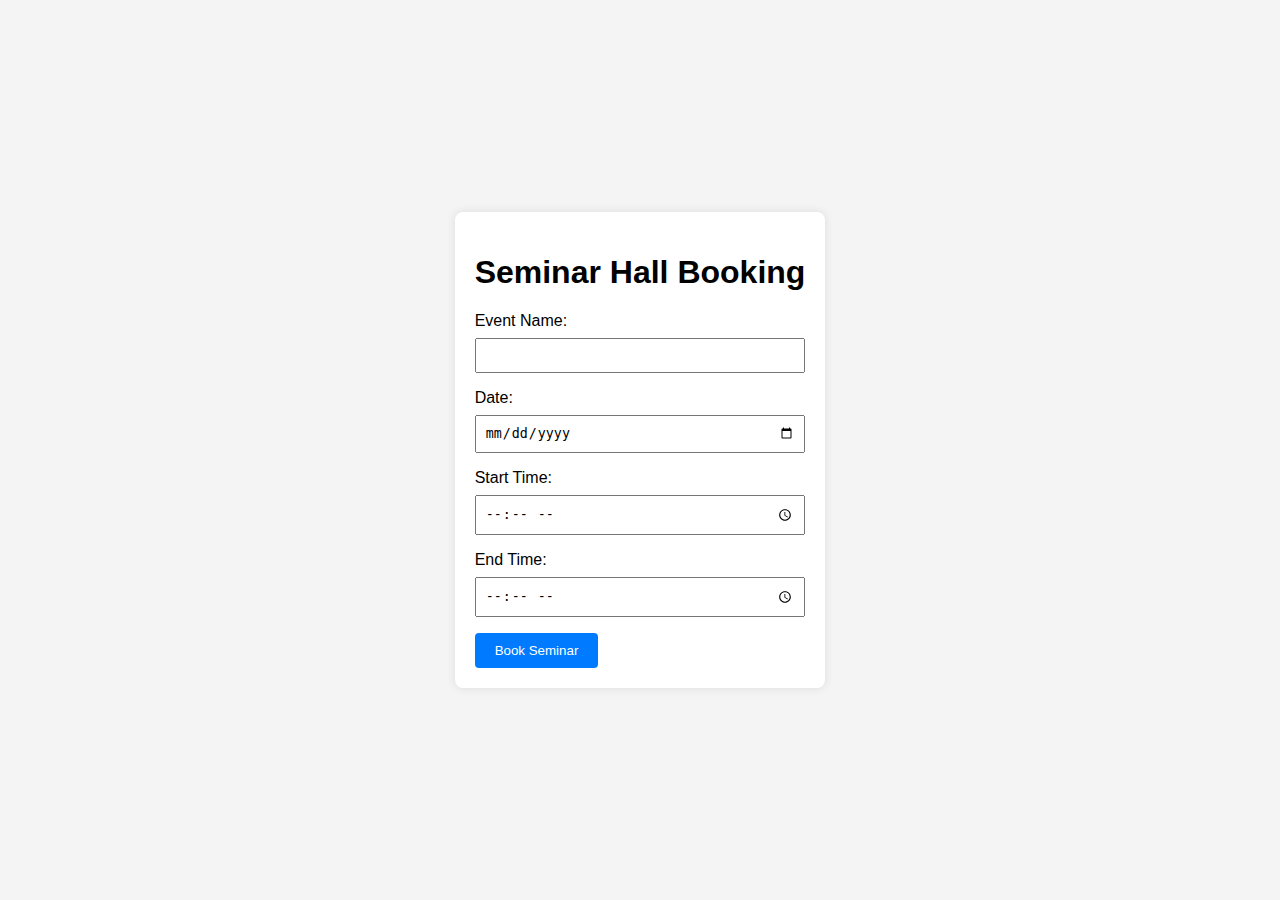
<file: SDP/index.html>
<!DOCTYPE html>
<html lang="en">
<head>
    <meta charset="UTF-8">
    <meta name="viewport" content="width=device-width, initial-scale=1.0">
    <link rel="stylesheet" href="style.css">
    <title>Seminar Hall Booking</title>
</head>
<body>

    <div class="container">
        <h1>Seminar Hall Booking</h1>
        <form id="bookingForm">
            <label for="eventName">Event Name:</label>
            <input type="text" id="eventName" required>

            <label for="date">Date:</label>
            <input type="date" id="date" required>

            <label for="startTime">Start Time:</label>
            <input type="time" id="startTime" required>

            <label for="endTime">End Time:</label>
            <input type="time" id="endTime" required>

            <button type="button" onclick="bookSeminar()">Book Seminar</button>
        </form>

        <div id="bookingStatus"></div>
    </div>

    <script src="script.js"></script>
</body>
</html>
</file>
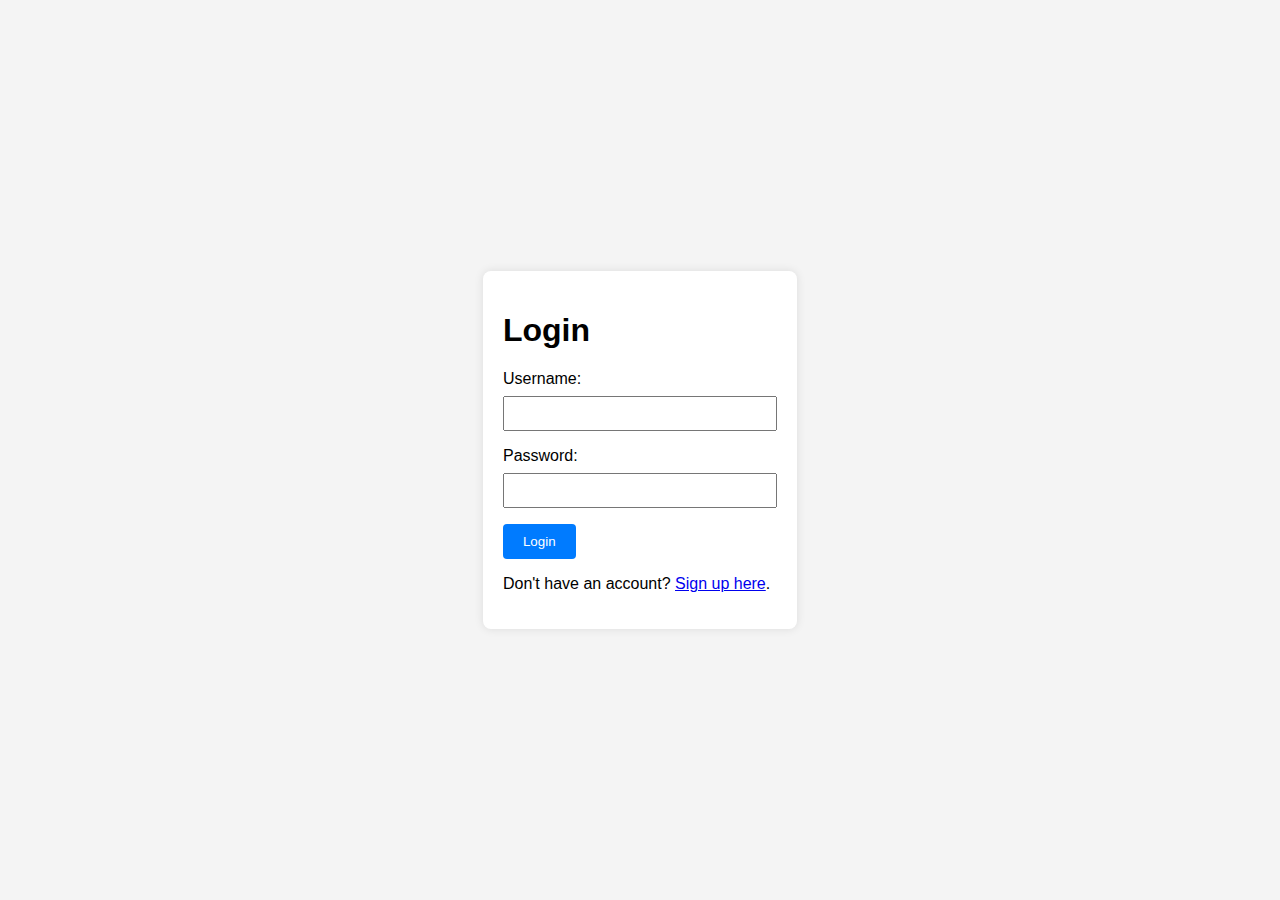
<file: SDP/login.html>
<!DOCTYPE html>
<html lang="en">
<head>
    <meta charset="UTF-8">
    <meta name="viewport" content="width=device-width, initial-scale=1.0">
    <link rel="stylesheet" href="style.css">
    <title>Login - Seminar Hall Booking</title>
</head>
<body>

    <div class="container">
        <h1>Login</h1>
        <form id="loginForm">
            <label for="username">Username:</label>
            <input type="text" id="username" required>

            <label for="password">Password:</label>
            <input type="password" id="password" required>

            <button type="button" onclick="login()">Login</button>
        </form>

        <p>Don't have an account? <a href="signup.html">Sign up here</a>.</p>
    </div>

    <script src="script.js"></script>
</body>
</html>
</file>
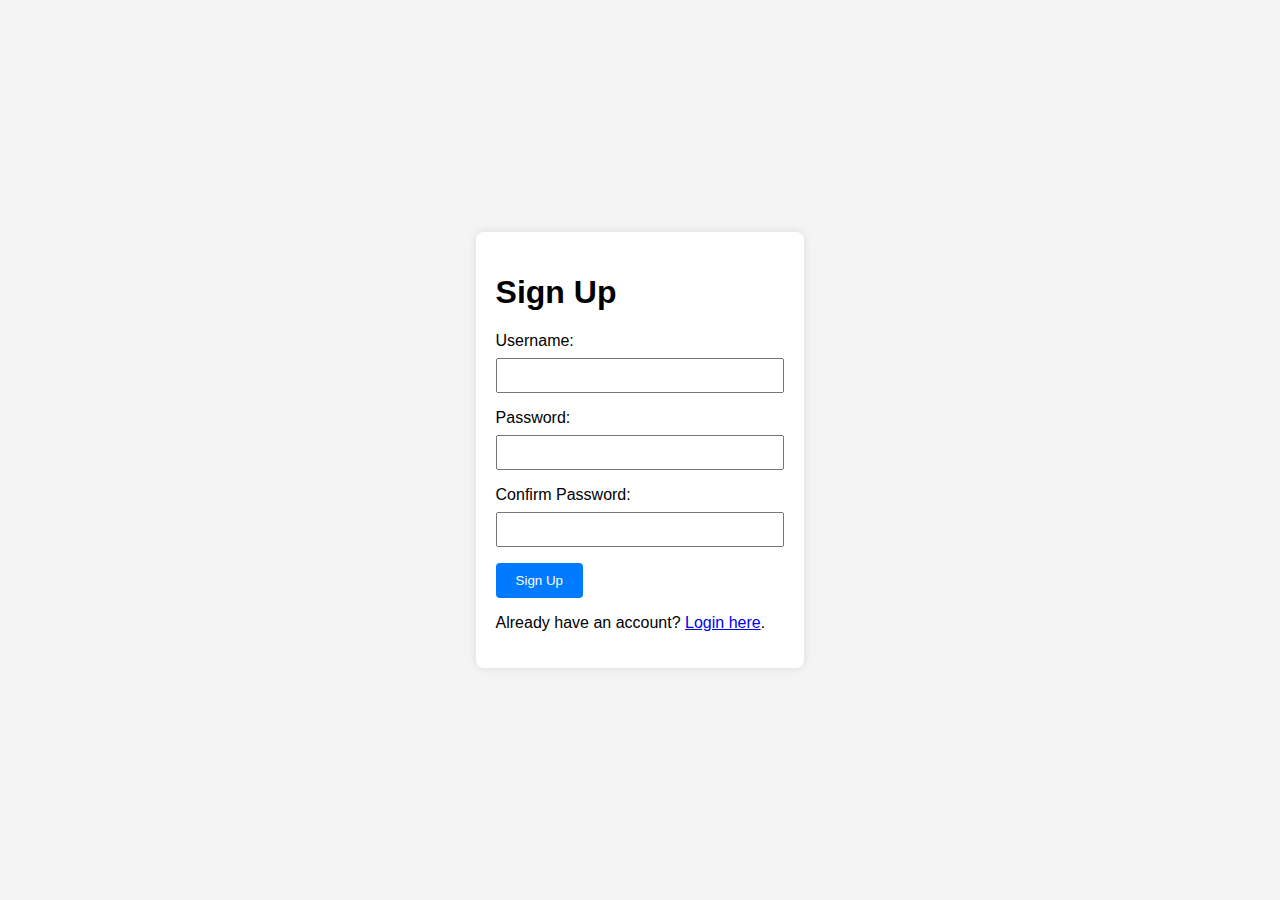
<file: SDP/signup.html>
<!DOCTYPE html>
<html lang="en">
<head>
    <meta charset="UTF-8">
    <meta name="viewport" content="width=device-width, initial-scale=1.0">
    <link rel="stylesheet" href="style.css">
    <title>Sign Up - Seminar Hall Booking</title>
</head>
<body>

    <div class="container">
        <h1>Sign Up</h1>
        <form id="signupForm">
            <label for="newUsername">Username:</label>
            <input type="text" id="newUsername" required>

            <label for="newPassword">Password:</label>
            <input type="password" id="newPassword" required>

            <label for="confirmPassword">Confirm Password:</label>
            <input type="password" id="confirmPassword" required>

            <button type="button" onclick="signup()">Sign Up</button>
        </form>

        <p>Already have an account? <a href="login.html">Login here</a>.</p>
    </div>

    <script src="script.js"></script>
</body>
</html>
</file>
<file: SDP/style.css>
body {
    font-family: 'Arial', sans-serif;
    background-color: #f4f4f4;
    margin: 0;
    padding: 0;
    display: flex;
    align-items: center;
    justify-content: center;
    height: 100vh;
}

.container {
    background-color: #fff;
    padding: 20px;
    border-radius: 8px;
    box-shadow: 0 0 10px rgba(0, 0, 0, 0.1);
}

label {
    display: block;
    margin-bottom: 8px;
}

input {
    width: 100%;
    padding: 8px;
    margin-bottom: 16px;
    box-sizing: border-box;
}

button {
    background-color: #007bff;
    color: #fff;
    padding: 10px 20px;
    border: none;
    border-radius: 4px;
    cursor: pointer;
}

button:hover {
    background-color: #0056b3;
}
</file>
